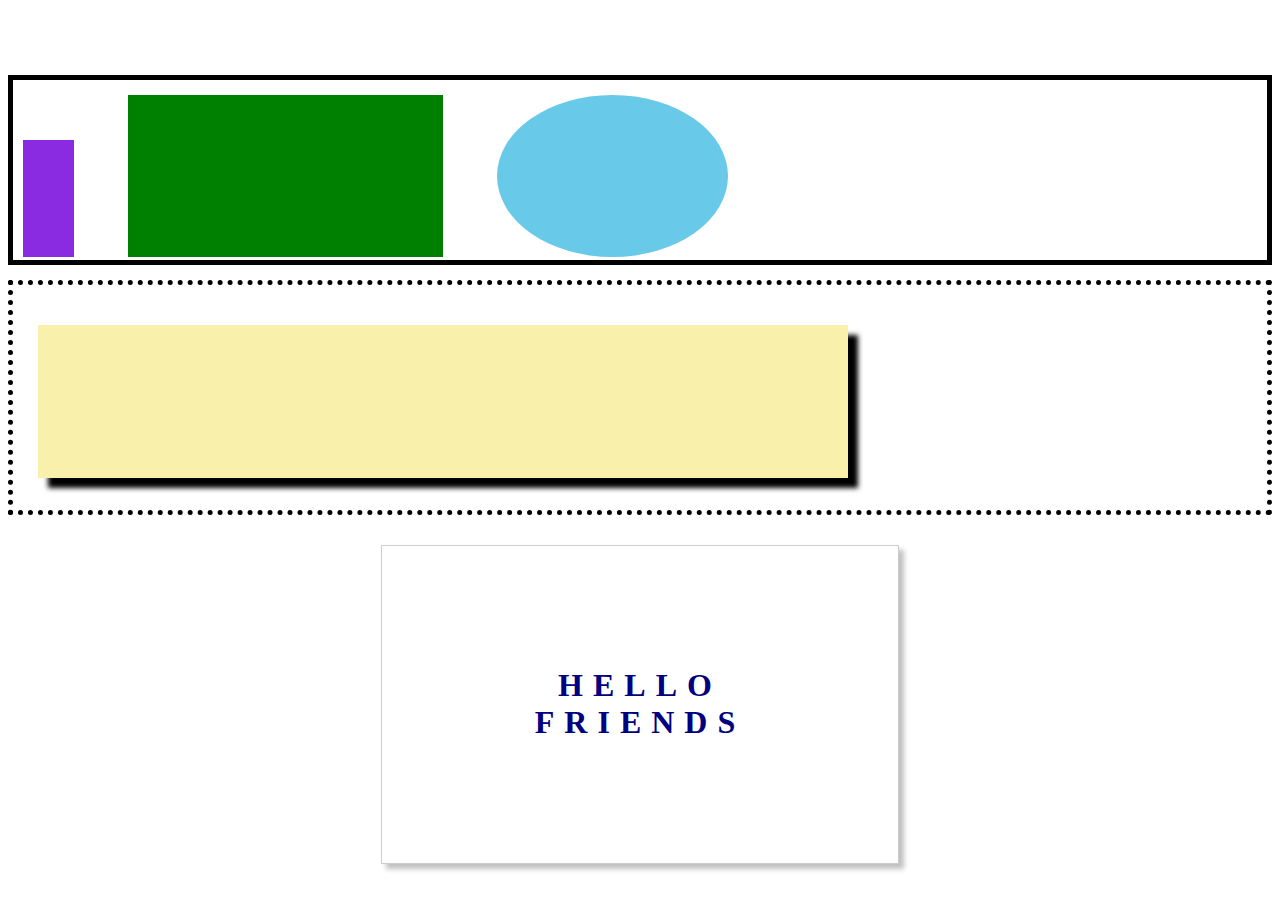
<file: second/index.html>
<!DOCTYPE html>
<html lang="en">
<head>
    <meta charset="UTF-8">
    <meta name="viewport" content="width=device-width, initial-scale=1.0">
    <meta http-equiv="X-UA-Compatible" content="ie=edge">
    <link rel = "stylesheet" href="index.css">
    <title>Document</title>
</head>
<body>
    <div class="box1">
        <div class="purplebox"></div>
        <div class="greenbox"></div>
        <div class="bluecircle"></div>
    </div>
    <div class="box2">
        <div class="yellowbox"></div>
    </div>

    <div class="box3"><h1>HELLO FRIENDS</h1></div>

    
</body>
</html>
</file>
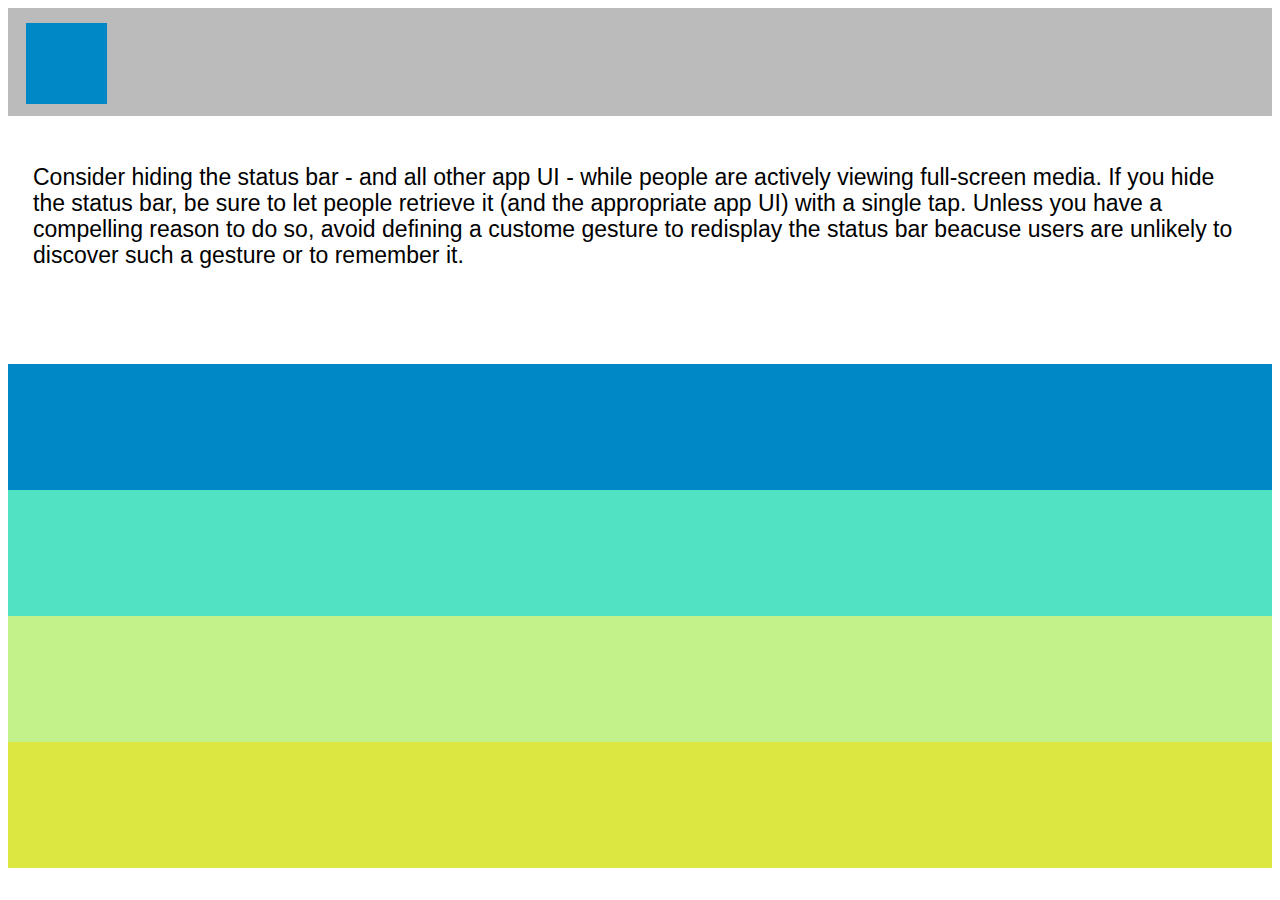
<file: third/index.html>
<!DOCTYPE html>
<html lang="en">
<head>
    <meta charset="UTF-8">
    <meta name="viewport" content="width=device-width, initial-scale=1.0">
    <meta http-equiv="X-UA-Compatible" content="ie=edge">
    <link rel="stylesheet" href="index.css">
    <title>Document</title>
</head>
<body>
    <div class="topbar">
        <div class="square"></div>
    </div>
    <div class="text"><p>Consider hiding the status bar - and all other app UI - while people are actively viewing full-screen media. If you hide the status bar, be sure to let people retrieve it (and the appropriate app UI) with a single tap. Unless you have a compelling reason to do so, avoid defining a custome gesture to redisplay the status bar beacuse users are unlikely to discover such a gesture or to remember it.</p></div>
    <div class="bar1"></div>
    <div class="bar2"></div>
    <div class="bar3"></div>
    <div class="bar4"></div>
</body>
</html>
</file>
<file: second/index.css>
.box1{
    border: black solid 5px;
    height: 20vh;
    margin-top: 75px;
    z-index: -1;
}

.purplebox{
    background-color: blueviolet;
    height: 13vh;
    width: 4vw;
    margin-top: 60px;
    margin-left: 10px;
    display: inline-block;
    
    
}
.greenbox{
    background-color: green;
    height: 18vh;
    width: 35vh;
    display: inline-block;
    margin-left: 50px;
}

.bluecircle{
    background-color: rgb(104, 201, 233);
    height: 18vh;
    width: 18vw;
    display: inline-block;
    margin-left: 50px;
    border-radius: 50%;
}

.box2{
    border: black  5px dotted;
    height: 25vh;
    margin-top: 15px;
    z-index: -1;
}

.yellowbox{
    background-color: rgba(248, 240, 164, 0.925);
    height: 17vh;
    width: 90vh;
    margin: 25px;
    margin-top: 40px;
    box-shadow: black 10px 10px 5px;
}

.box3{
    width: 25%;
    border: 1px solid #ccc;
    background-color: white;
    padding: 100px;
    margin: 30px auto; 
    box-shadow: 5px 5px 5px rgba(0,0,0,0.25);
}

.box3 h1{
    text-align: center;
    color: navy;
    letter-spacing: 10px;
}
</file>
<file: third/index.css>
.topbar{
    background-color: rgb(187, 187, 187);
    height: 12vh;
}

.square{
    background-color: rgb(0, 135, 197);
    height: 9vh;
    width: 9vh;
    position: relative;
    left: 2vh;
    top: 15px;
}

.text{
    height: 25vh;
    
}

.text p{
    font-family: sans-serif;
    font-size: 23px;
    padding: 25px;
    line-height: 26px;
}

.bar1{
    background-color: rgb(0, 135, 197);
    height: 14vh;
}

.bar2{
    background-color: rgb(80, 226, 195);
    height: 14vh;
}

.bar3{
    background-color: rgba(189, 241, 128, 0.925);
    height: 14vh;
}

.bar4{
    background-color: rgb(220, 231, 66);
    height: 14vh;
}
</file>
